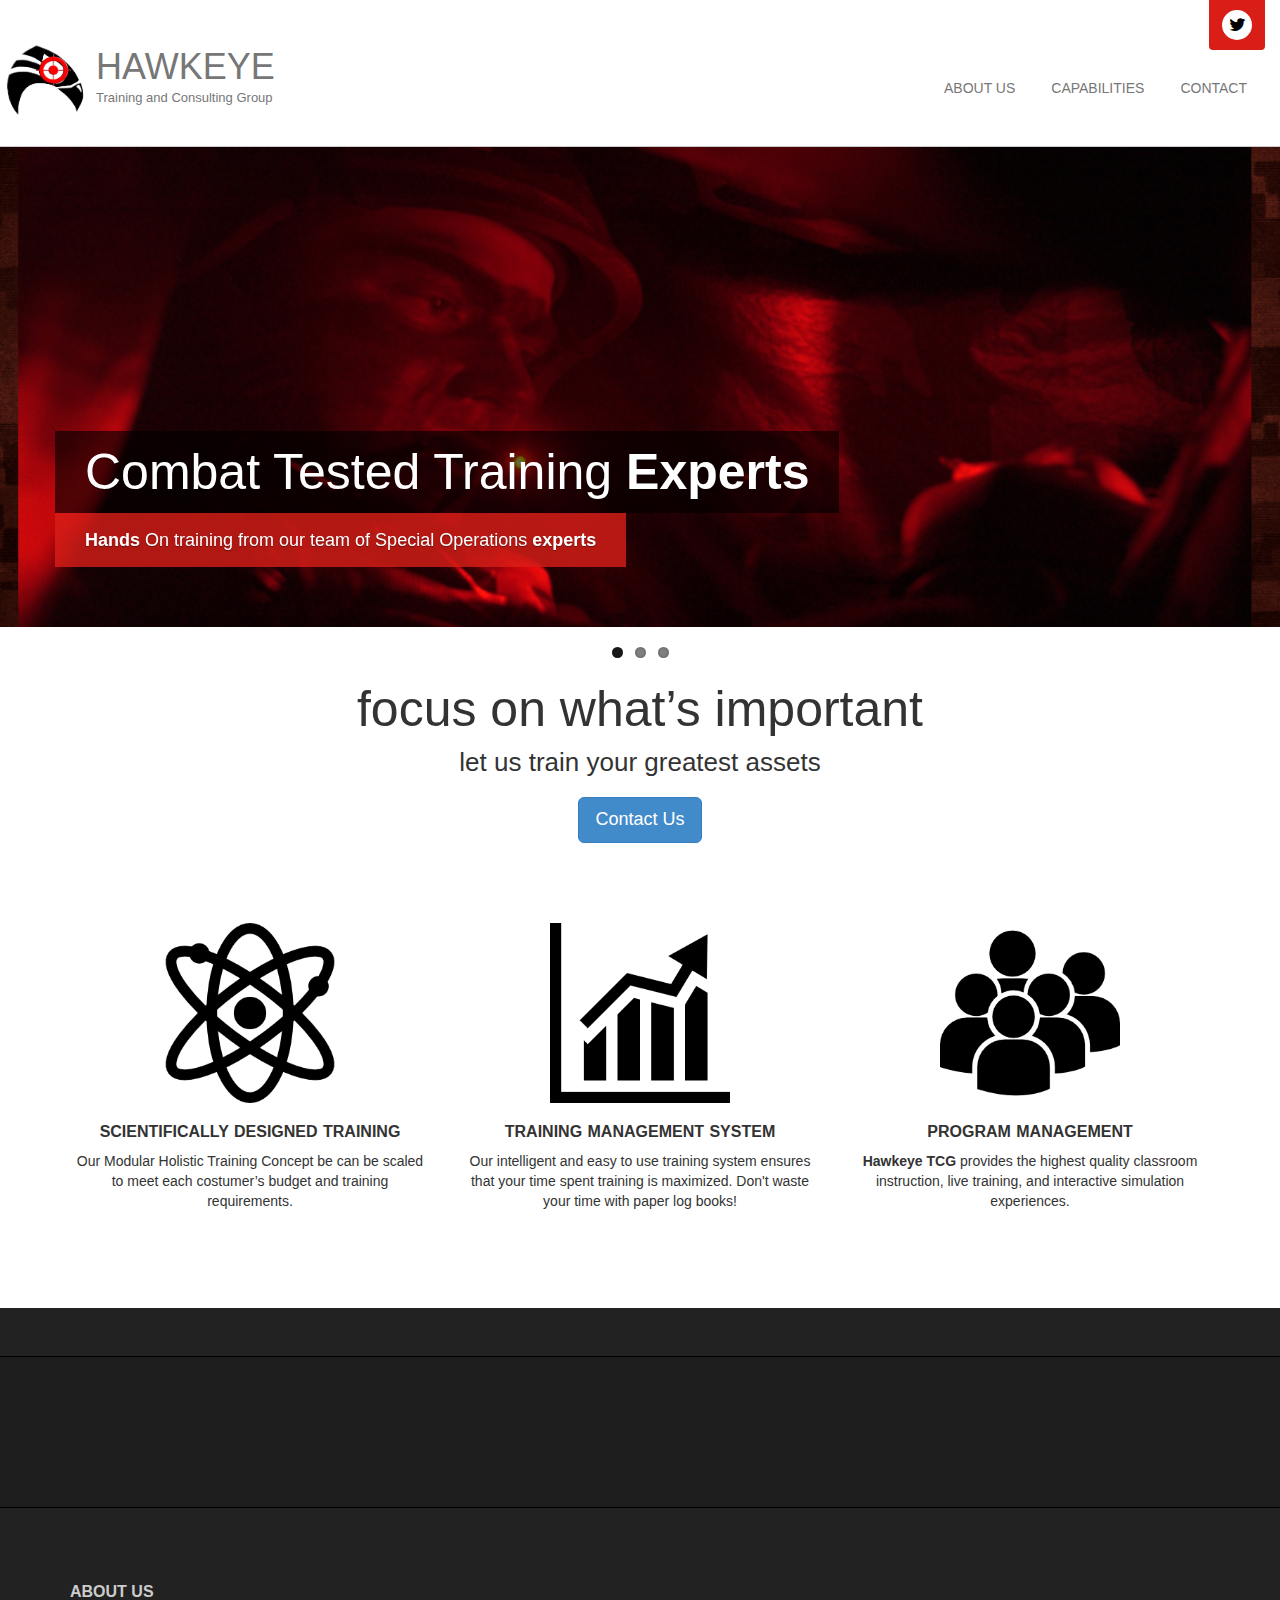
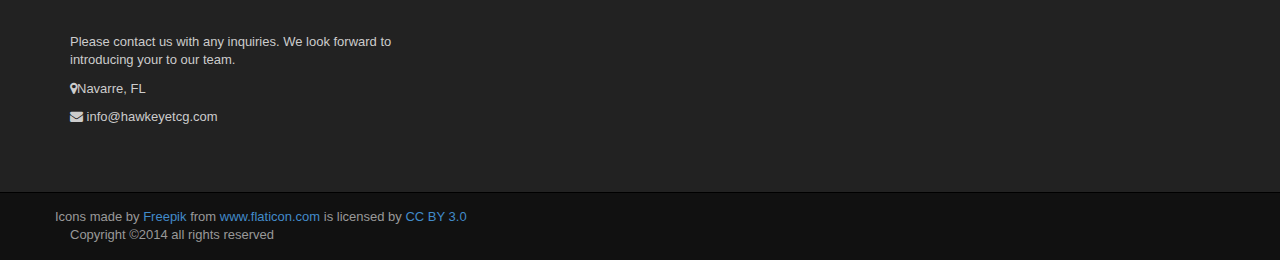
<file: index.html>
<!DOCTYPE html>
<html lang="en">

<head>
    <meta charset="utf-8">
    <meta http-equiv="X-UA-Compatible" content="IE=edge">
    <meta name="viewport" content="width=device-width, initial-scale=1">
    <title>Hawkeye TCG </title>

    <!-- CSS -->
    <link href="css/style.css" rel="stylesheet" />
    <link href="css/font-awesome.min.css" rel="stylesheet" />
    <link href="css/twitter-bootstrap/css/bootstrap.min.css" rel="stylesheet" />
    <link rel="stylesheet" href="js/woothemes-FlexSlider-06b12f8/flexslider.css" type="text/css" media="screen">
    <link rel="stylesheet" href="js/prettyPhoto_3.1.5/prettyPhoto.css" type="text/css" media="screen">
    <script type="text/javascript" src="js/modernizr.custom.48287.js"></script>
    <!--[if lt IE 9]>
      <script src="https://oss.maxcdn.com/libs/html5shiv/3.7.0/html5shiv.js"></script>
      <script src="https://oss.maxcdn.com/libs/respond.js/1.4.2/respond.min.js"></script>
    <![endif]-->
</head>

<body>
    <header>
        <div class="navbar navbar-default" role="navigation">
            <div class="navbar-header">
                <a class="navbar-brand">
                    <img src="images/logo.png" alt="optional logo" height="90" width="90">

                    <span class="logo_title">HAWKEYE</span> <span class="logo_subtitle">Training and Consulting Group</span>
                </a>
                <a class="btn btn-navbar btn-default navbar-toggle" data-toggle="collapse" data-target=".navbar-collapse">
                    <span class="nb_left pull-left">
                        <span class="fa fa-reorder"></span>
                    </span> <span class="nb_right pull-right">menu</span>
                </a>
            </div>
            <div class="collapse navbar-collapse">
                <ul class="nav pull-right navbar-nav">
                    <li><a href="pages/aboutus.html">About Us</a></li>
                    <li><a href="pages/capes.html">Capabilities</a></li>
                    <li><a href="pages/contact.html">Contact</a></li>
                </ul>
            </div>
        </div>
        <div id="social_media_wrapper">
            <a href="https://twitter.com/hawkeyetcg"><i class="fa fa-twitter"></i></a>
        </div>
    </header>

    <body>
        <section id="slider_wrapper" class="slider_wrapper full_page_photo">
            <div id="main_flexslider" class="flexslider">
                <ul class="slides">
                    <li class="item" style="background-image: url(images/pic8.png)">
                        <div class="container">
                            <div class="carousel-caption">
                                <h1>
                            Combat Tested Training <strong>Experts</strong>
                        </h1>
                                <p class="lead skincolored"><strong>Hands</strong> On training from our team of Special Operations <strong>experts</strong></p>
                            </div>
                        </div>
                    </li>
                    <li class="item" style="background-image: url(images/jtac_a10.png)">
                        <div class="container">
                            <div class="carousel-caption">
                                <h1>
                            <strong>Cradle to Grave</strong><br>
                            holistic  <strong>training</strong> solutions!
                        </h1>
                                <p class="lead skincolored">We <strong>Design</strong>, Deliver and <strong>Implement</strong> training solutions for
                                    <strong>ALL</strong> skill levels.</p>
                            </div>
                        </div>
                    </li>
                    <li class="item" style="background-image: url(images/jtac_mtn.png)">
                        <div class="container">
                            <div class="carousel-caption">
                                <h1>
                            <strong>Web Based</strong> Training Management <strong>System</strong>
                        </h1>
                                <p class="lead skincolored">
                                    <strong>VISION</strong> our training management system provides the <strong>tools</strong>                                    you need to keep up with your training.
                                </p>
                            </div>
                        </div>
                    </li>
                </ul>
            </div>
        </section>

        <div class="main">
            <div class="container">
                <section class="call_to_action">
                    <h3>focus on what’s important</h3>
                    <h4>let us train your greatest assets</h4>
                    <a class="btn btn-primary btn-lg" href="#">Contact Us</a>
                </section>
                <section class="features_teasers_wrapper">
                    <div class="row">
                        <div class="feature_teaser col-sm-4 col-md-4">
                            <img src="images/atom29.png" />
                            <h3>SCIENTIFICALLY DESIGNED TRAINING</h3>
                            <p>Our Modular Holistic Training Concept be can be scaled to meet each costumer’s budget and training
                                requirements.</p>
                        </div>
                        <div class="feature_teaser col-sm-4 col-md-4">
                            <img src="images/ascendant6.png" />
                            <h3>TRAINING MANAGEMENT SYSTEM</h3>
                            <p>Our intelligent and easy to use training system ensures that your time spent training is maximized.
                                Don't waste your time with paper log books!</p>
                        </div>
                        <div class="feature_teaser col-sm-4 col-md-4">
                            <img alt="responsive" src="images/users6.png">
                            <h3>PROGRAM MANAGEMENT</h3>
                            <p><strong>Hawkeye TCG</strong> provides the highest quality classroom instruction, live training,
                                and interactive simulation experiences.</p>
                        </div>
                    </div>
                </section>
            </div>
        </div>
    </body>

    <footer>
        <section class="twitter_feed_wrapper">
            <div class="container">
                <div class="row wow animated fadeInUp">
                    <div class="twitter_feed_icon col-sm-1 col-md-1"><a href="#twitter"><i class="fa fa-twitter"></i></a></div>
                    <div class="col-sm-11 col-md-11">
                        <blockquote>
                            <p>Follow us @HawkeyeTCG</p>
                        </blockquote>
                    </div>
                </div>
            </div>
        </section>
        <section id="footer_teasers_wrapper">
            <div class="container">
                <div class="row">
                    <div class="footer_teaser col-sm-4 col-md-4">
                        <h3>About us</h3>
                        <p>Please contact us with any inquiries. We look forward to introducing your to our team.</p>
                        <p><i class="fa fa-map-marker"></i>Navarre, FL</p>
                        <p><i class="fa fa-envelope"></i> info@hawkeyetcg.com</p>
                    </div>
                    <div class="footer_teaser col-sm-4 col-md-4">
                    </div>
                </div>
            </div>
        </section>
        <section class="copyright">
            <div class="container">
                <div class="row">
                    <div>Icons made by <a href="http://www.flaticon.com/authors/freepik" title="Freepik">Freepik</a> from <a href="http://www.flaticon.com"
                        title="Flaticon">www.flaticon.com</a> is licensed by <a href="http://creativecommons.org/licenses/by/3.0/"
                        title="Creative Commons BY 3.0">CC BY 3.0</a></div>
                    <div class="col-sm-6 col-md-6"> Copyright ©2014 all rights reserved </div>
                </div>
            </div>
        </section>
    </footer>



    <script src="https://ajax.googleapis.com/ajax/libs/jquery/1.11.0/jquery.min.js"></script>
    <script src="css/twitter-bootstrap/js/bootstrap.min.js"></script>
    <script src="js/woothemes-FlexSlider-06b12f8/jquery.flexslider-min.js"></script>
    <script src="js/prettyPhoto_3.1.5/jquery.prettyPhoto.js" type="text/javascript" charset="utf-8"></script>
    <script src="js/isotope/jquery.isotope.min.js" type="text/javascript"></script>
    <script type="text/javascript" src="js/jquery.ui.totop.js"></script>
    <script type="text/javascript" src="js/easing.js"></script>
    <script type="text/javascript" src="js/wow.min.js"></script>
    <script type="text/javascript" src="js/snap.svg-min.js"></script>
    <script type="text/javascript" src="js/restart_theme.js"></script>
    <script type="text/javascript" src="js/collapser.js"></script>

</body>

</html>
</file>
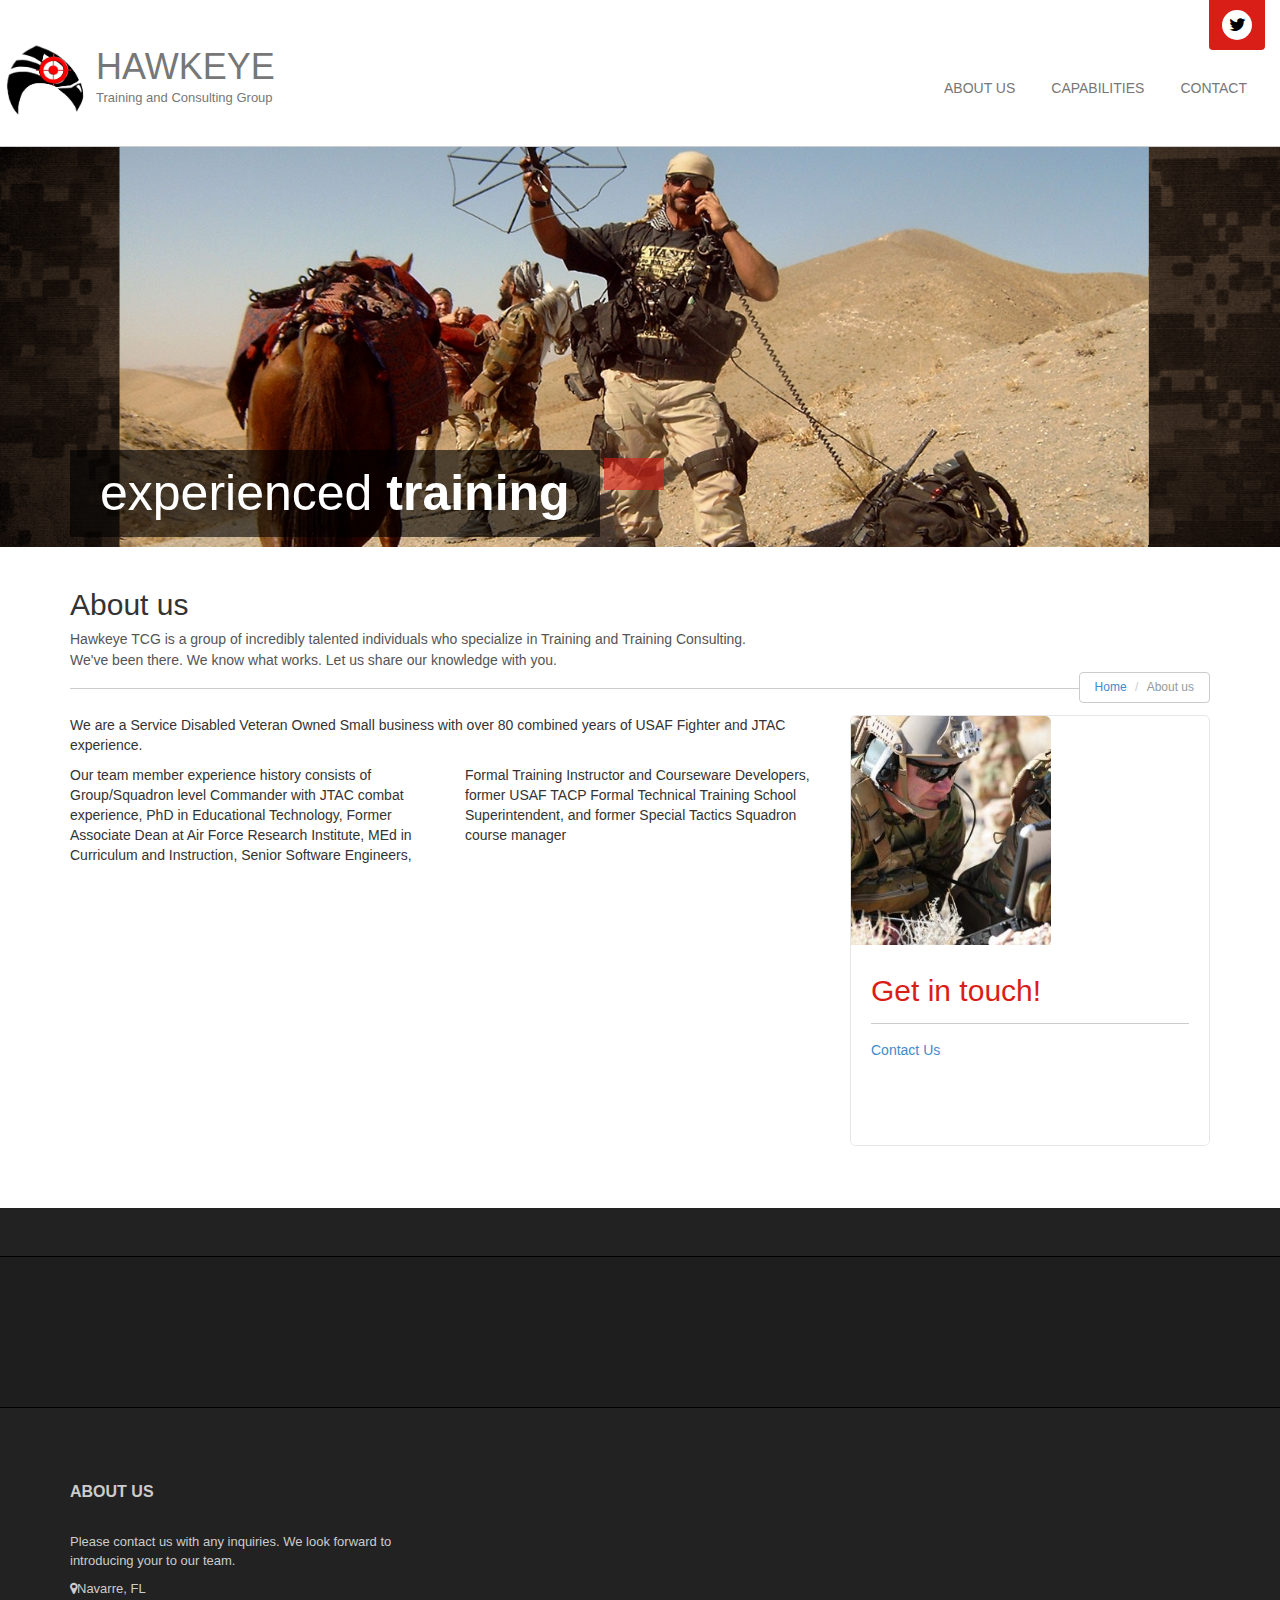
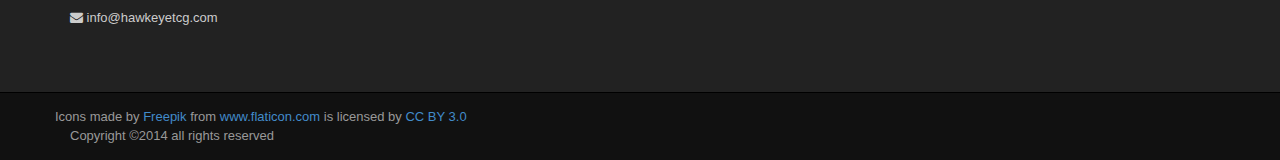
<file: pages/aboutus.html>
<!DOCTYPE html>
<html lang="en">

<head>
    <meta charset="utf-8">
    <meta http-equiv="X-UA-Compatible" content="IE=edge">
    <meta name="viewport" content="width=device-width, initial-scale=1">
    <title>Hawkeye TCG</title>

    <!-- CSS -->
    <link href="../css/style.css" rel="stylesheet" />
    <link href="../css/font-awesome.min.css" rel="stylesheet" />
    <link href="../css/twitter-bootstrap/css/bootstrap.min.css" rel="stylesheet" />
    <link rel="stylesheet" href="../js/woothemes-FlexSlider-06b12f8/flexslider.css" type="text/css" media="screen">
    <link rel="stylesheet" href="../js/prettyPhoto_3.1.5/prettyPhoto.css" type="text/css" media="screen">
    <script type="text/javascript" src="../js/modernizr.custom.48287.js"></script>
</head>

<body>
    <header>
        <div class="navbar navbar-default" role="navigation">
            <div class="navbar-header">
                <a class="navbar-brand">
                    <img src="../images/logo.png" alt="optional logo" height="90" width="90">

                    <span class="logo_title">HAWKEYE</span> <span class="logo_subtitle">Training and Consulting Group</span>
                </a>
                <a class="btn btn-navbar btn-default navbar-toggle" data-toggle="collapse" data-target=".navbar-collapse">
                    <span class="nb_left pull-left">
                        <span class="fa fa-reorder"></span>
                    </span> <span class="nb_right pull-right">menu</span>
                </a>
            </div>
            <div class="collapse navbar-collapse">
                <ul class="nav pull-right navbar-nav">
                    <li><a href="aboutus.html">About Us</a></li>
                    <li><a href="capes.html">Capabilities</a></li>
                    <li><a href="contact.html">Contact</a></li>
                </ul>
            </div>
        </div>
        <div id="social_media_wrapper">
            <a href="https://twitter.com/hawkeyetcg"><i class="fa fa-twitter"></i></a>
        </div>
    </header>
    <div class="full_page_photo" style="background-image: url(../images/aboutus.png);">
        <div class="container">
            <section class="call_to_action">
                <h3 class="animated bounceInDown">experienced<strong> training</strong></h3>
                <h4 class="animated bounceInUp skincolored"><strong></strong></h4>
            </section>
        </div>
    </div>
    <div class="container">
        <section class="hgroup">
            <h1>About us</h1>
            <h2>
            Hawkeye TCG is a group of incredibly talented individuals who specialize in Training and Training Consulting. <br />
            We've been there. We know what works. Let us share our knowledge with you.
        </h2>
            <ul class="breadcrumb pull-right">
                <li><a href="../index.html">Home</a></li>
                <li class="active">About us</li>
            </ul>
        </section>
        <section class="article-text">
            <div class="row">
                <div class="col-sm-8 col-md-8">
                    <p>We are a Service Disabled Veteran Owned Small business with over 80 combined years of USAF Fighter and
                        JTAC experience.</p>
                    <p class="columns_2">Our team member experience history consists of Group/Squadron level Commander with JTAC combat experience,
                        PhD in Educational Technology, Former Associate Dean at Air Force Research Institute, MEd in Curriculum
                        and Instruction, Senior Software Engineers, Formal Training Instructor and Courseware Developers,
                        former USAF TACP Formal Technical Training School Superintendent, and former Special Tactics Squadron
                        course manager</p>
                </div>
                <div class="col-sm-4 col-md-4">
                    <div class="service_teaser vertical">
                        <div class="service_photo">
                            <figure style="background-image:url(../images/jtac_toughbook.jpg)"></figure>
                        </div>
                        <div class="service_details">
                            <h2 class="section_header skincolored">Get in touch! </h2> <a href="contact.html">Contact Us</a>
                        </div>
                    </div>
                </div>
            </div>
        </section>
    </div>
</body>

<footer>
    <section class="twitter_feed_wrapper">
        <div class="container">
            <div class="row wow animated fadeInUp">
                <div class="twitter_feed_icon col-sm-1 col-md-1"><a href="#twitter"><i class="fa fa-twitter"></i></a></div>
                <div class="col-sm-11 col-md-11">
                    <blockquote>
                        <p>Follow us at @HawkeyeTCG</p>
                    </blockquote>
                </div>
            </div>
        </div>
    </section>
    <section id="footer_teasers_wrapper">
        <div class="container">
            <div class="row">
                <div class="footer_teaser col-sm-4 col-md-4">
                    <h3>About us</h3>
                    <p>Please contact us with any inquiries. We look forward to introducing your to our team.</p>
                    <p><i class="fa fa-map-marker"></i>Navarre, FL</p>
                    <p><i class="fa fa-envelope"></i> info@hawkeyetcg.com</p>
                </div>
                <div class="footer_teaser col-sm-4 col-md-4">
                </div>
            </div>
        </div>
    </section>
    <section class="copyright">
        <div class="container">
            <div class="row">
                <div>Icons made by <a href="http://www.flaticon.com/authors/freepik" title="Freepik">Freepik</a> from <a href="http://www.flaticon.com"
                    title="Flaticon">www.flaticon.com</a> is licensed by <a href="http://creativecommons.org/licenses/by/3.0/"
                    title="Creative Commons BY 3.0">CC BY 3.0</a></div>
                <div class="col-sm-6 col-md-6"> Copyright ©2014 all rights reserved </div>
            </div>
        </div>
    </section>
</footer>



<script src="https://ajax.googleapis.com/ajax/libs/jquery/1.11.0/jquery.min.js"></script>
<script src="../css/twitter-bootstrap/js/bootstrap.min.js"></script>
<script src="../js/woothemes-FlexSlider-06b12f8/jquery.flexslider-min.js"></script>
<script src="../js/prettyPhoto_3.1.5/jquery.prettyPhoto.js" type="text/javascript" charset="utf-8"></script>
<script src="../js/isotope/jquery.isotope.min.js" type="text/javascript"></script>
<script type="text/javascript" src="../js/jquery.ui.totop.js"></script>
<script type="text/javascript" src="../js/easing.js"></script>
<script type="text/javascript" src="../js/wow.min.js"></script>
<script type="text/javascript" src="../js/snap.svg-min.js"></script>
<script type="text/javascript" src="../js/restart_theme.js"></script>
<script type="text/javascript" src="../js/collapser.js"></script>

</html>
</file>
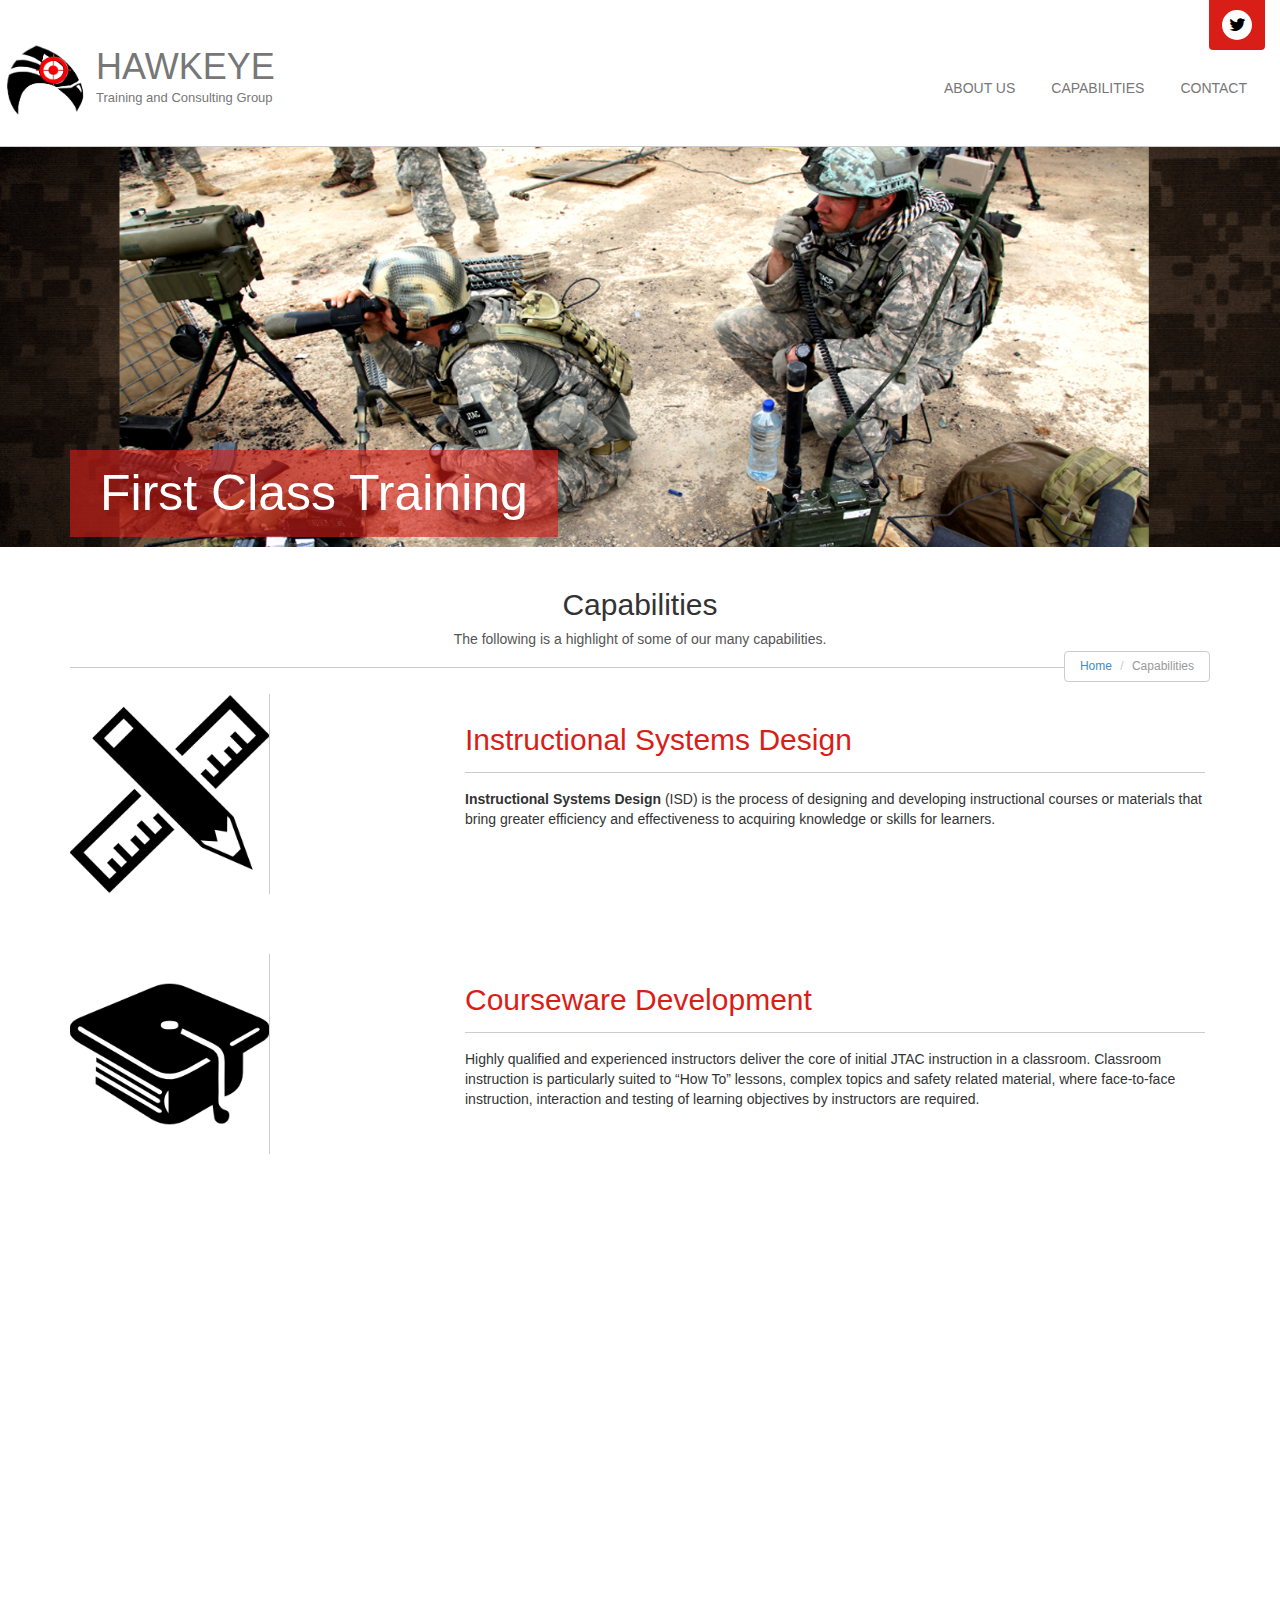
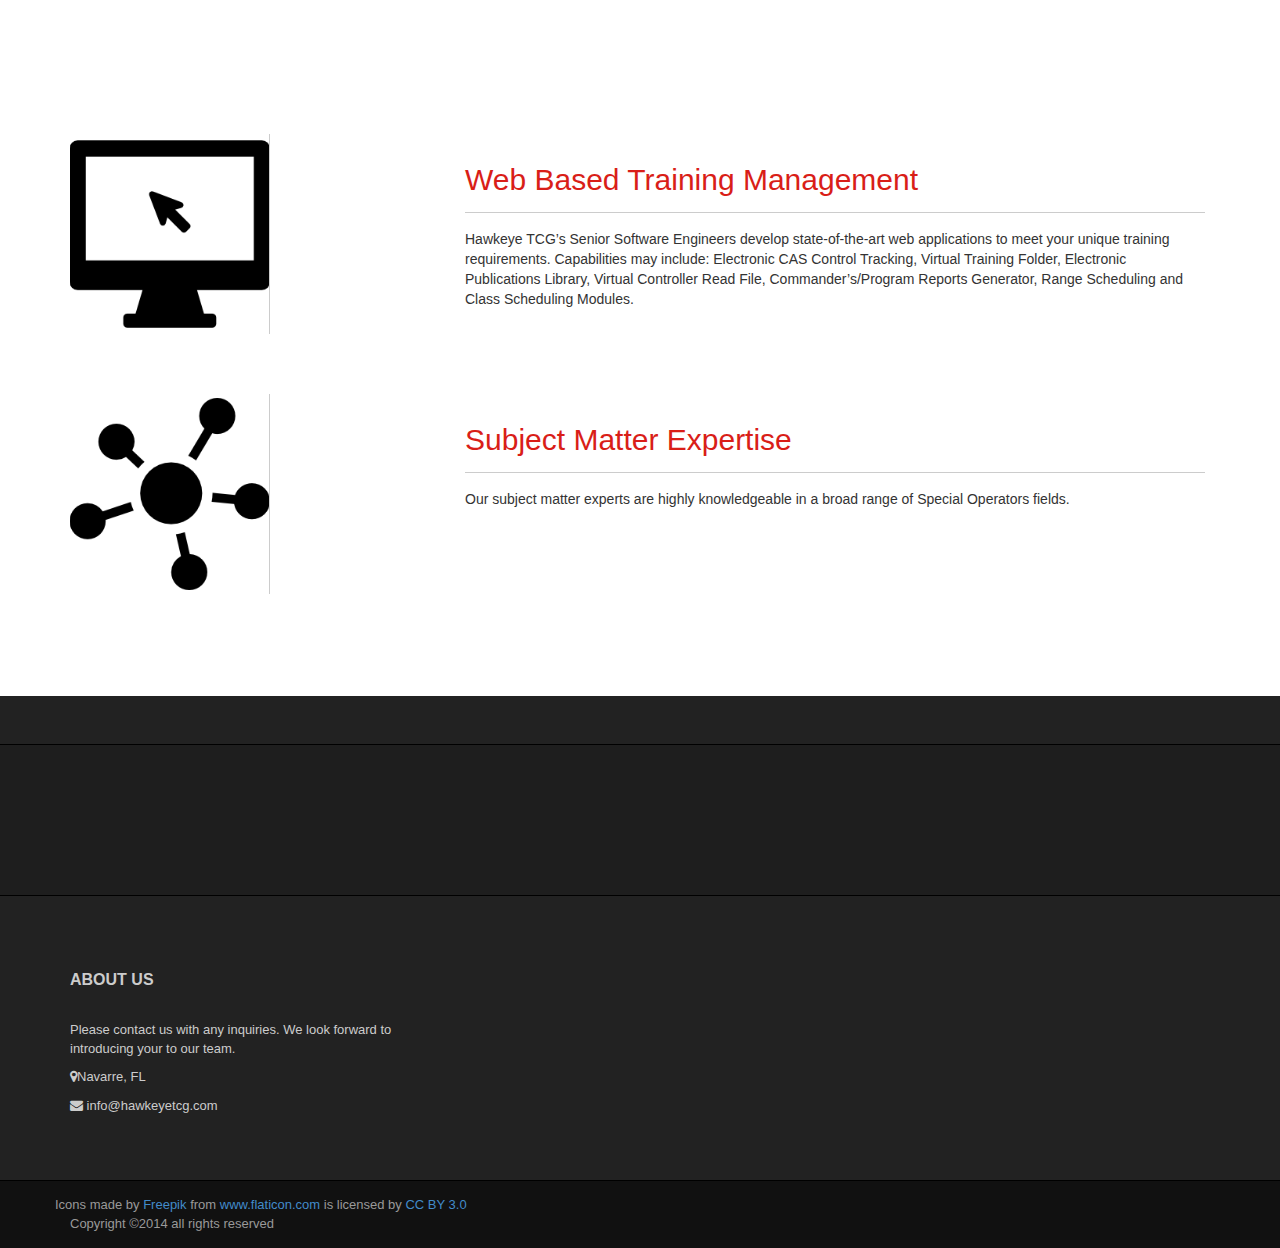
<file: pages/capes.html>
<!DOCTYPE html>
<html lang="en">

<head>
    <meta charset="utf-8">
    <meta http-equiv="X-UA-Compatible" content="IE=edge">
    <meta name="viewport" content="width=device-width, initial-scale=1">
    <title>Hawkeye TCG </title>

    <!-- CSS -->
    <link href="../css/style.css" rel="stylesheet" />
    <link href="../css/font-awesome.min.css" rel="stylesheet" />
    <link href="../css/twitter-bootstrap/css/bootstrap.min.css" rel="stylesheet" />
    <link rel="stylesheet" href="../js/woothemes-FlexSlider-06b12f8/flexslider.css" type="text/css" media="screen">
    <link rel="stylesheet" href="../js/prettyPhoto_3.1.5/prettyPhoto.css" type="text/css" media="screen">
    <script type="text/javascript" src="../js/modernizr.custom.48287.js"></script>
</head>

<body>
    <header>
        <div class="navbar navbar-default" role="navigation">
            <div class="navbar-header">
                <a class="navbar-brand">
                    <img src="../images/logo.png" alt="optional logo" height="90" width="90">

                    <span class="logo_title">HAWKEYE</span> <span class="logo_subtitle">Training and Consulting Group</span>
                </a>
                <a class="btn btn-navbar btn-default navbar-toggle" data-toggle="collapse" data-target=".navbar-collapse">
                    <span class="nb_left pull-left">
                        <span class="fa fa-reorder"></span>
                    </span> <span class="nb_right pull-right">menu</span>
                </a>
            </div>
            <div class="collapse navbar-collapse">
                <ul class="nav pull-right navbar-nav">
                    <li><a href="aboutus.html">About Us</a></li>
                    <li><a href="capes.html">Capabilities</a></li>
                    <li><a href="contact.html">Contact</a></li>
                </ul>
            </div>
        </div>
        <div id="social_media_wrapper">
            <a href="https://twitter.com/hawkeyetcg"><i class="fa fa-twitter"></i></a>
        </div>
    </header>
    <div class="full_page_photo" style="background-image: url(../images/tacp_afgan.png);">
        <div class="container">
            <section class="call_to_action">
                <h3 class="animated bounceInDown skincolored">First Class Training</h3>
            </section>
        </div>
    </div>
    <div class="container">
        <section class="hgroup centered">
            <h1>Capabilities</h1>
            <h2>The following is a highlight of some of our many capabilities.</h2>
            <ul class="breadcrumb pull-right">
                <li><a href="../index.html">Home</a></li>
                <li class="active">Capabilities</li>
            </ul>
        </section>
        <section class="service_teasers">
            <div class="service_teaser">
                <div class="row">
                    <div class="service_photo col-sm-4 col-md-4">
                        <figure style="background-image:url(../images/pen38.png)"></figure>
                    </div>
                    <div class="service_details col-sm-8 col-md-8">
                        <h2 class="section_header skincolored">Instructional Systems Design</h2>
                        <p><strong>Instructional Systems Design</strong> (ISD) is the process of designing and developing instructional
                            courses or materials that bring greater efficiency and effectiveness to acquiring knowledge or
                            skills for learners.</p>
                    </div>
                </div>
            </div>
            <div class="service_teaser">
                <div class="row">
                    <div class="service_photo col-sm-4 col-md-4">
                        <figure style="background-image:url(../images/web19.png)"></figure>
                    </div>
                    <div class="service_details col-sm-8 col-md-8">
                        <h2 class="section_header skincolored">Courseware Development</h2>
                        <p>Highly qualified and experienced instructors deliver the core of initial JTAC instruction in a classroom.
                            Classroom instruction is particularly suited to “How To” lessons, complex topics and safety related
                            material, where face-to-face instruction, interaction and testing of learning objectives by instructors
                            are required. </p>
                    </div>
                </div>
            </div>
            <div class="service_teaser right">
                <div class="row">
                    <div class="service_details col-sm-8 col-md-8 wow animated slideInLeft">
                        <h2 class="section_header skincolored">Training Cosultancy</h2>
                        <p>Not sure exactly how extensive your training requirements will be ? Get in touch with us and we can
                            guide you in the right direction.</p>
                    </div>
                    <div class="service_photo col-sm-4 col-md-4 wow animated slideInRight">
                        <figure style="background-image:url(../images/teacher4.png)"></figure>
                    </div>
                </div>
            </div>
            <div class="service_teaser right">
                <div class="row">
                    <div class="service_details col-sm-8 col-md-8 wow animated slideInLeft">
                        <h2 class="section_header skincolored">Program Management</h2>
                        <p>Let us take your existing training program to the next level. We provide hands on evaluations and
                            critique.</p>
                    </div>
                    <div class="service_photo col-sm-4 col-md-4 wow animated slideInRight">
                        <figure style="background-image:url(../images/rising8.png)"></figure>
                    </div>
                </div>
            </div>
        </section>
        <div class="service_teaser">
            <div class="row">
                <div class="service_photo col-sm-4 col-md-4">
                    <figure style="background-image:url(../images/monitor95.png)"></figure>
                </div>
                <div class="service_details col-sm-8 col-md-8">
                    <h2 class="section_header skincolored">Web Based Training Management</h2>
                    <p>Hawkeye TCG’s Senior Software Engineers develop state-of-the-art web applications to meet your unique
                        training requirements. Capabilities may include: Electronic CAS Control Tracking, Virtual Training
                        Folder, Electronic Publications Library, Virtual Controller Read File, Commander’s/Program Reports
                        Generator, Range Scheduling and Class Scheduling Modules.</p>
                </div>
            </div>
        </div>
        <div class="service_teaser">
            <div class="row">
                <div class="service_photo col-sm-4 col-md-4">
                    <figure style="background-image:url(../images/marketing8.png)"></figure>
                </div>
                <div class="service_details col-sm-8 col-md-8">
                    <h2 class="section_header skincolored">Subject Matter Expertise</h2>
                    <p>Our subject matter experts are highly knowledgeable in a broad range of Special Operators fields.</p>
                </div>
            </div>
        </div>
    </div>
</body>

<footer>
    <section class="twitter_feed_wrapper">
        <div class="container">
            <div class="row wow animated fadeInUp">
                <div class="twitter_feed_icon col-sm-1 col-md-1"><a href="#twitter"><i class="fa fa-twitter"></i></a></div>
                <div class="col-sm-11 col-md-11">
                    <blockquote>
                        <p>Follow us at @HawkeyeTCG</p>
                    </blockquote>
                </div>
            </div>
        </div>
    </section>
    <section id="footer_teasers_wrapper">
        <div class="container">
            <div class="row">
                <div class="footer_teaser col-sm-4 col-md-4">
                    <h3>About us</h3>
                    <p>Please contact us with any inquiries. We look forward to introducing your to our team.</p>
                    <p><i class="fa fa-map-marker"></i>Navarre, FL</p>
                    <p><i class="fa fa-envelope"></i> info@hawkeyetcg.com</p>
                </div>
                <div class="footer_teaser col-sm-4 col-md-4">
                </div>
            </div>
        </div>
    </section>
    <section class="copyright">
        <div class="container">
            <div class="row">
                <div>Icons made by <a href="http://www.flaticon.com/authors/freepik" title="Freepik">Freepik</a> from <a href="http://www.flaticon.com"
                    title="Flaticon">www.flaticon.com</a> is licensed by <a href="http://creativecommons.org/licenses/by/3.0/"
                    title="Creative Commons BY 3.0">CC BY 3.0</a></div>
                <div class="col-sm-6 col-md-6"> Copyright ©2014 all rights reserved </div>
            </div>
        </div>
    </section>
</footer>



<script src="https://ajax.googleapis.com/ajax/libs/jquery/1.11.0/jquery.min.js"></script>
<script src="../css/twitter-bootstrap/js/bootstrap.min.js"></script>
<script src="../js/woothemes-FlexSlider-06b12f8/jquery.flexslider-min.js"></script>
<script src="../js/prettyPhoto_3.1.5/jquery.prettyPhoto.js" type="text/javascript" charset="utf-8"></script>
<script src="../js/isotope/jquery.isotope.min.js" type="text/javascript"></script>
<script type="text/javascript" src="../js/jquery.ui.totop.js"></script>
<script type="text/javascript" src="../js/easing.js"></script>
<script type="text/javascript" src="../js/wow.min.js"></script>
<script type="text/javascript" src="../js/snap.svg-min.js"></script>
<script type="text/javascript" src="../js/restart_theme.js"></script>
<script type="text/javascript" src="../js/collapser.js"></script>

</html>
</file>
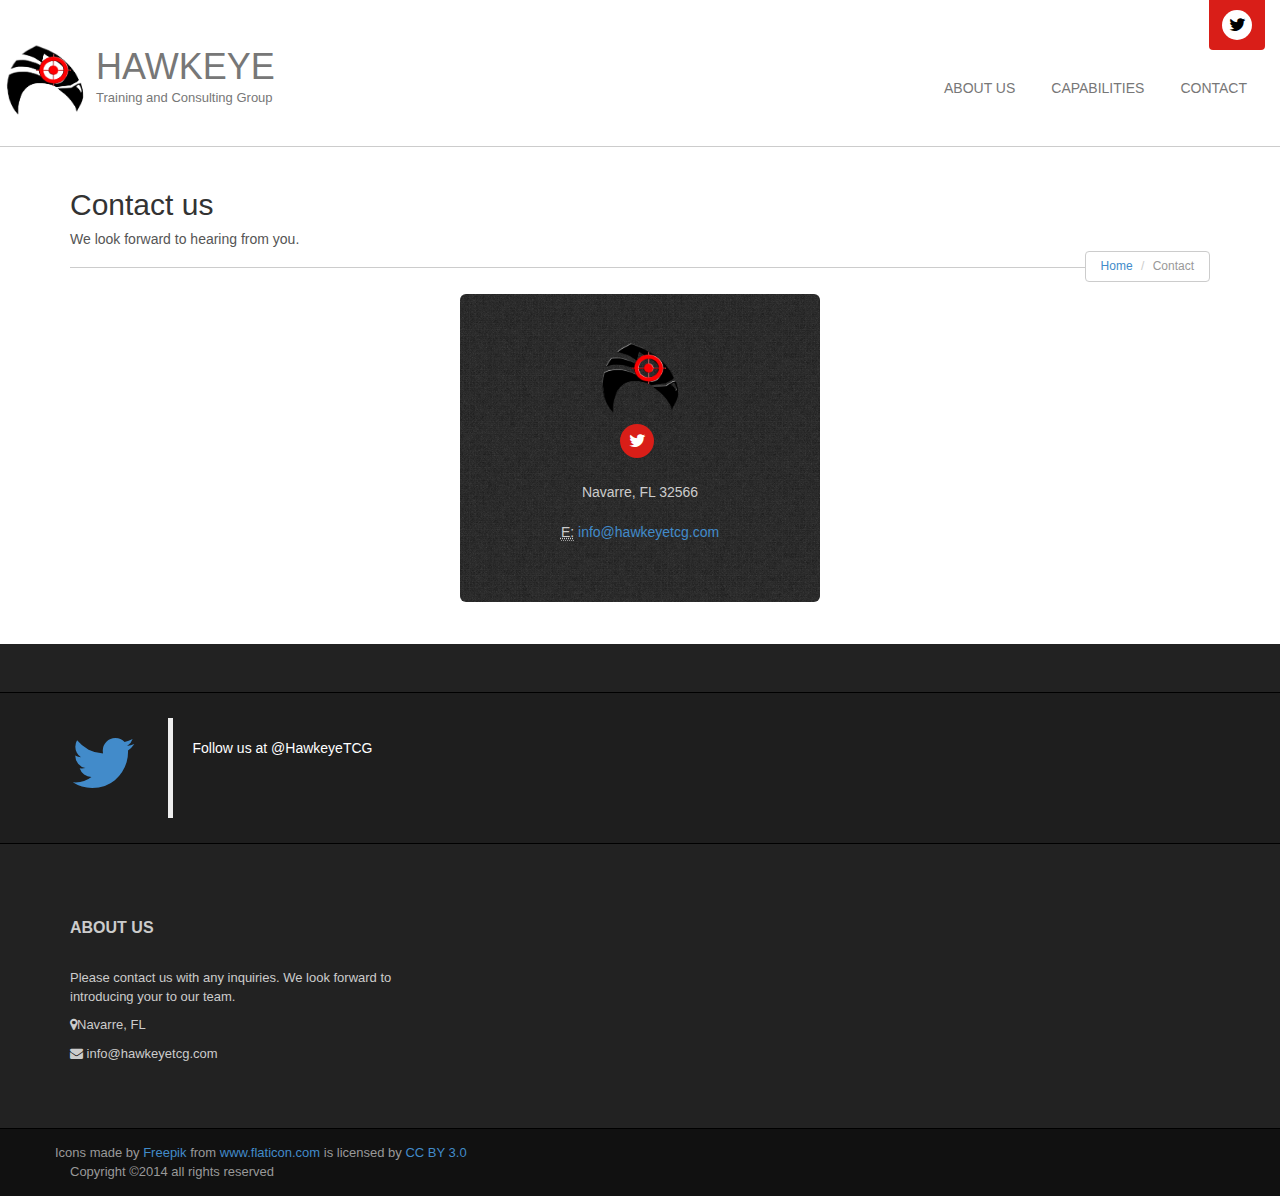
<file: pages/contact.html>
<!DOCTYPE html>
<html lang="en">

<head>
    <meta charset="utf-8">
    <meta http-equiv="X-UA-Compatible" content="IE=edge">
    <meta name="viewport" content="width=device-width, initial-scale=1">
    <title>Hawkeye TCG </title>

    <!-- CSS -->
    <link href="../css/style.css" rel="stylesheet" />
    <link href="../css/font-awesome.min.css" rel="stylesheet" />
    <link href="../css/twitter-bootstrap/css/bootstrap.min.css" rel="stylesheet" />
    <link rel="stylesheet" href="../js/woothemes-FlexSlider-06b12f8/flexslider.css" type="text/css" media="screen">
    <link rel="stylesheet" href="../js/prettyPhoto_3.1.5/prettyPhoto.css" type="text/css" media="screen">
    <script type="text/javascript" src="../js/modernizr.custom.48287.js"></script>
</head>

<body>
    <header>
        <div class="navbar navbar-default" role="navigation">
            <div class="navbar-header">
                <a class="navbar-brand">
                    <img src="../images/logo.png" alt="optional logo" height="90" width="90">

                    <span class="logo_title">HAWKEYE</span> <span class="logo_subtitle">Training and Consulting Group</span>
                </a>
                <a class="btn btn-navbar btn-default navbar-toggle" data-toggle="collapse" data-target=".navbar-collapse">
                    <span class="nb_left pull-left">
                        <span class="fa fa-reorder"></span>
                    </span> <span class="nb_right pull-right">menu</span>
                </a>
            </div>
            <div class="collapse navbar-collapse">
                <ul class="nav pull-right navbar-nav">
                    <li><a href="aboutus.html">About Us</a></li>
                    <li><a href="capes.html">Capabilities</a></li>
                    <li><a href="contact.html">Contact</a></li>
                </ul>
            </div>
        </div>
        <div id="social_media_wrapper">
            <a href="https://twitter.com/hawkeyetcg"><i class="fa fa-twitter"></i></a>
        </div>
    </header>
    <div class="container">
        <section class="hgroup">
            <h1>Contact us</h1>
            <h2>We look forward to hearing from you.</h2>
            <ul class="breadcrumb pull-right">
                <li><a href="../index.html">Home</a></li>
                <li class="active">Contact</li>
            </ul>
        </section>
        <section>
            <div class="row">
                <div class="office_address col-sm-4 col-sm-offset-4 col-md-4 col-md-offset-4">
                    <div class="team_member">
                        <img src="../images/logo.png" width="90" height="90" alt="logo">
                        <div class="team_social"> <a href="https://twitter.com/hawkeyetcg"><i class="fa fa-twitter"></i></a> </div>
                        <address>
                        Navarre, FL 32566<br>
                    </address>
                        <address>
                        <abbr title="Phone">E:</abbr> <a href="mailto:#">info@hawkeyetcg.com</a>
                    </address>
                    </div>
                </div>
            </div>
        </section>
    </div>
</body>

<footer>
    <section class="twitter_feed_wrapper">
        <div class="container">
            <div class="row wow animated fadeInUp">
                <div class="twitter_feed_icon col-sm-1 col-md-1"><a href="#twitter"><i class="fa fa-twitter"></i></a></div>
                <div class="col-sm-11 col-md-11">
                    <blockquote>
                        <p>Follow us at @HawkeyeTCG</p>
                    </blockquote>
                </div>
            </div>
        </div>
    </section>
    <section id="footer_teasers_wrapper">
        <div class="container">
            <div class="row">
                <div class="footer_teaser col-sm-4 col-md-4">
                    <h3>About us</h3>
                    <p>Please contact us with any inquiries. We look forward to introducing your to our team.</p>
                    <p><i class="fa fa-map-marker"></i>Navarre, FL</p>
                    <p><i class="fa fa-envelope"></i> info@hawkeyetcg.com</p>
                </div>
                <div class="footer_teaser col-sm-4 col-md-4">
                </div>
            </div>
        </div>
    </section>
    <section class="copyright">
        <div class="container">
            <div class="row">
                <div>Icons made by <a href="http://www.flaticon.com/authors/freepik" title="Freepik">Freepik</a> from <a href="http://www.flaticon.com"
                    title="Flaticon">www.flaticon.com</a> is licensed by <a href="http://creativecommons.org/licenses/by/3.0/"
                    title="Creative Commons BY 3.0">CC BY 3.0</a></div>
                <div class="col-sm-6 col-md-6"> Copyright ©2014 all rights reserved </div>
            </div>
        </div>
    </section>
</footer>



<script src="https://ajax.googleapis.com/ajax/libs/jquery/1.11.0/jquery.min.js"></script>
<script src="../css/twitter-bootstrap/js/bootstrap.min.js"></script>
<script src="../js/woothemes-FlexSlider-06b12f8/jquery.flexslider-min.js"></script>
<script src="../js/prettyPhoto_3.1.5/jquery.prettyPhoto.js" type="text/javascript" charset="utf-8"></script>
<script src="../js/isotope/jquery.isotope.min.js" type="text/javascript"></script>
<script type="text/javascript" src="../js/jquery.ui.totop.js"></script>
<script type="text/javascript" src="../js/easing.js"></script>
<script type="text/javascript" src="../js/wow.min.js"></script>
<script type="text/javascript" src="../js/snap.svg-min.js"></script>
<script type="text/javascript" src="../js/restart_theme.js"></script>
<script type="text/javascript" src="../js/collapser.js"></script>

</html>
</file>
<file: js/prettyPhoto_3.1.5/prettyPhoto.css>
div.pp_default .pp_top,div.pp_default .pp_top .pp_middle,div.pp_default .pp_top .pp_left,div.pp_default .pp_top .pp_right,div.pp_default .pp_bottom,div.pp_default .pp_bottom .pp_left,div.pp_default .pp_bottom .pp_middle,div.pp_default .pp_bottom .pp_right{height:13px}
div.pp_default .pp_top .pp_left{background:url(images/prettyPhoto/default/sprite.png) -78px -93px no-repeat}
div.pp_default .pp_top .pp_middle{background:url(images/prettyPhoto/default/sprite_x.png) top left repeat-x}
div.pp_default .pp_top .pp_right{background:url(images/prettyPhoto/default/sprite.png) -112px -93px no-repeat}
div.pp_default .pp_content .ppt{color:#f8f8f8}
div.pp_default .pp_content_container .pp_left{background:url(images/prettyPhoto/default/sprite_y.png) -7px 0 repeat-y;padding-left:13px}
div.pp_default .pp_content_container .pp_right{background:url(images/prettyPhoto/default/sprite_y.png) top right repeat-y;padding-right:13px}
div.pp_default .pp_next:hover{background:url(images/prettyPhoto/default/sprite_next.png) center right no-repeat;cursor:pointer}
div.pp_default .pp_previous:hover{background:url(images/prettyPhoto/default/sprite_prev.png) center left no-repeat;cursor:pointer}
div.pp_default .pp_expand{background:url(images/prettyPhoto/default/sprite.png) 0 -29px no-repeat;cursor:pointer;width:28px;height:28px}
div.pp_default .pp_expand:hover{background:url(images/prettyPhoto/default/sprite.png) 0 -56px no-repeat;cursor:pointer}
div.pp_default .pp_contract{background:url(images/prettyPhoto/default/sprite.png) 0 -84px no-repeat;cursor:pointer;width:28px;height:28px}
div.pp_default .pp_contract:hover{background:url(images/prettyPhoto/default/sprite.png) 0 -113px no-repeat;cursor:pointer}
div.pp_default .pp_close{width:30px;height:30px;background:url(images/prettyPhoto/default/sprite.png) 2px 1px no-repeat;cursor:pointer}
div.pp_default .pp_gallery ul li a{background:url(images/prettyPhoto/default/default_thumb.png) center center #f8f8f8;border:1px solid #aaa}
div.pp_default .pp_social{margin-top:7px}
div.pp_default .pp_gallery a.pp_arrow_previous,div.pp_default .pp_gallery a.pp_arrow_next{position:static;left:auto}
div.pp_default .pp_nav .pp_play,div.pp_default .pp_nav .pp_pause{background:url(images/prettyPhoto/default/sprite.png) -51px 1px no-repeat;height:30px;width:30px}
div.pp_default .pp_nav .pp_pause{background-position:-51px -29px}
div.pp_default a.pp_arrow_previous,div.pp_default a.pp_arrow_next{background:url(images/prettyPhoto/default/sprite.png) -31px -3px no-repeat;height:20px;width:20px;margin:4px 0 0}
div.pp_default a.pp_arrow_next{left:52px;background-position:-82px -3px}
div.pp_default .pp_content_container .pp_details{margin-top:5px}
div.pp_default .pp_nav{clear:none;height:30px;width:110px;position:relative}
div.pp_default .pp_nav .currentTextHolder{font-family:Georgia;font-style:italic;color:#999;font-size:11px;left:75px;line-height:25px;position:absolute;top:2px;margin:0;padding:0 0 0 10px}
div.pp_default .pp_close:hover,div.pp_default .pp_nav .pp_play:hover,div.pp_default .pp_nav .pp_pause:hover,div.pp_default .pp_arrow_next:hover,div.pp_default .pp_arrow_previous:hover{opacity:0.7}
div.pp_default .pp_description{font-size:11px;font-weight:700;line-height:14px;margin:5px 50px 5px 0}
div.pp_default .pp_bottom .pp_left{background:url(images/prettyPhoto/default/sprite.png) -78px -127px no-repeat}
div.pp_default .pp_bottom .pp_middle{background:url(images/prettyPhoto/default/sprite_x.png) bottom left repeat-x}
div.pp_default .pp_bottom .pp_right{background:url(images/prettyPhoto/default/sprite.png) -112px -127px no-repeat}
div.pp_default .pp_loaderIcon{background:url(images/prettyPhoto/default/loader.gif) center center no-repeat}
div.light_rounded .pp_top .pp_left{background:url(images/prettyPhoto/light_rounded/sprite.png) -88px -53px no-repeat}
div.light_rounded .pp_top .pp_right{background:url(images/prettyPhoto/light_rounded/sprite.png) -110px -53px no-repeat}
div.light_rounded .pp_next:hover{background:url(images/prettyPhoto/light_rounded/btnNext.png) center right no-repeat;cursor:pointer}
div.light_rounded .pp_previous:hover{background:url(images/prettyPhoto/light_rounded/btnPrevious.png) center left no-repeat;cursor:pointer}
div.light_rounded .pp_expand{background:url(images/prettyPhoto/light_rounded/sprite.png) -31px -26px no-repeat;cursor:pointer}
div.light_rounded .pp_expand:hover{background:url(images/prettyPhoto/light_rounded/sprite.png) -31px -47px no-repeat;cursor:pointer}
div.light_rounded .pp_contract{background:url(images/prettyPhoto/light_rounded/sprite.png) 0 -26px no-repeat;cursor:pointer}
div.light_rounded .pp_contract:hover{background:url(images/prettyPhoto/light_rounded/sprite.png) 0 -47px no-repeat;cursor:pointer}
div.light_rounded .pp_close{width:75px;height:22px;background:url(images/prettyPhoto/light_rounded/sprite.png) -1px -1px no-repeat;cursor:pointer}
div.light_rounded .pp_nav .pp_play{background:url(images/prettyPhoto/light_rounded/sprite.png) -1px -100px no-repeat;height:15px;width:14px}
div.light_rounded .pp_nav .pp_pause{background:url(images/prettyPhoto/light_rounded/sprite.png) -24px -100px no-repeat;height:15px;width:14px}
div.light_rounded .pp_arrow_previous{background:url(images/prettyPhoto/light_rounded/sprite.png) 0 -71px no-repeat}
div.light_rounded .pp_arrow_next{background:url(images/prettyPhoto/light_rounded/sprite.png) -22px -71px no-repeat}
div.light_rounded .pp_bottom .pp_left{background:url(images/prettyPhoto/light_rounded/sprite.png) -88px -80px no-repeat}
div.light_rounded .pp_bottom .pp_right{background:url(images/prettyPhoto/light_rounded/sprite.png) -110px -80px no-repeat}
div.dark_rounded .pp_top .pp_left{background:url(images/prettyPhoto/dark_rounded/sprite.png) -88px -53px no-repeat}
div.dark_rounded .pp_top .pp_right{background:url(images/prettyPhoto/dark_rounded/sprite.png) -110px -53px no-repeat}
div.dark_rounded .pp_content_container .pp_left{background:url(images/prettyPhoto/dark_rounded/contentPattern.png) top left repeat-y}
div.dark_rounded .pp_content_container .pp_right{background:url(images/prettyPhoto/dark_rounded/contentPattern.png) top right repeat-y}
div.dark_rounded .pp_next:hover{background:url(images/prettyPhoto/dark_rounded/btnNext.png) center right no-repeat;cursor:pointer}
div.dark_rounded .pp_previous:hover{background:url(images/prettyPhoto/dark_rounded/btnPrevious.png) center left no-repeat;cursor:pointer}
div.dark_rounded .pp_expand{background:url(images/prettyPhoto/dark_rounded/sprite.png) -31px -26px no-repeat;cursor:pointer}
div.dark_rounded .pp_expand:hover{background:url(images/prettyPhoto/dark_rounded/sprite.png) -31px -47px no-repeat;cursor:pointer}
div.dark_rounded .pp_contract{background:url(images/prettyPhoto/dark_rounded/sprite.png) 0 -26px no-repeat;cursor:pointer}
div.dark_rounded .pp_contract:hover{background:url(images/prettyPhoto/dark_rounded/sprite.png) 0 -47px no-repeat;cursor:pointer}
div.dark_rounded .pp_close{width:75px;height:22px;background:url(images/prettyPhoto/dark_rounded/sprite.png) -1px -1px no-repeat;cursor:pointer}
div.dark_rounded .pp_description{margin-right:85px;color:#fff}
div.dark_rounded .pp_nav .pp_play{background:url(images/prettyPhoto/dark_rounded/sprite.png) -1px -100px no-repeat;height:15px;width:14px}
div.dark_rounded .pp_nav .pp_pause{background:url(images/prettyPhoto/dark_rounded/sprite.png) -24px -100px no-repeat;height:15px;width:14px}
div.dark_rounded .pp_arrow_previous{background:url(images/prettyPhoto/dark_rounded/sprite.png) 0 -71px no-repeat}
div.dark_rounded .pp_arrow_next{background:url(images/prettyPhoto/dark_rounded/sprite.png) -22px -71px no-repeat}
div.dark_rounded .pp_bottom .pp_left{background:url(images/prettyPhoto/dark_rounded/sprite.png) -88px -80px no-repeat}
div.dark_rounded .pp_bottom .pp_right{background:url(images/prettyPhoto/dark_rounded/sprite.png) -110px -80px no-repeat}
div.dark_rounded .pp_loaderIcon{background:url(images/prettyPhoto/dark_rounded/loader.gif) center center no-repeat}
div.dark_square .pp_left,div.dark_square .pp_middle,div.dark_square .pp_right,div.dark_square .pp_content{background:#000}
div.dark_square .pp_description{color:#fff;margin:0 85px 0 0}
div.dark_square .pp_loaderIcon{background:url(images/prettyPhoto/dark_square/loader.gif) center center no-repeat}
div.dark_square .pp_expand{background:url(images/prettyPhoto/dark_square/sprite.png) -31px -26px no-repeat;cursor:pointer}
div.dark_square .pp_expand:hover{background:url(images/prettyPhoto/dark_square/sprite.png) -31px -47px no-repeat;cursor:pointer}
div.dark_square .pp_contract{background:url(images/prettyPhoto/dark_square/sprite.png) 0 -26px no-repeat;cursor:pointer}
div.dark_square .pp_contract:hover{background:url(images/prettyPhoto/dark_square/sprite.png) 0 -47px no-repeat;cursor:pointer}
div.dark_square .pp_close{width:75px;height:22px;background:url(images/prettyPhoto/dark_square/sprite.png) -1px -1px no-repeat;cursor:pointer}
div.dark_square .pp_nav{clear:none}
div.dark_square .pp_nav .pp_play{background:url(images/prettyPhoto/dark_square/sprite.png) -1px -100px no-repeat;height:15px;width:14px}
div.dark_square .pp_nav .pp_pause{background:url(images/prettyPhoto/dark_square/sprite.png) -24px -100px no-repeat;height:15px;width:14px}
div.dark_square .pp_arrow_previous{background:url(images/prettyPhoto/dark_square/sprite.png) 0 -71px no-repeat}
div.dark_square .pp_arrow_next{background:url(images/prettyPhoto/dark_square/sprite.png) -22px -71px no-repeat}
div.dark_square .pp_next:hover{background:url(images/prettyPhoto/dark_square/btnNext.png) center right no-repeat;cursor:pointer}
div.dark_square .pp_previous:hover{background:url(images/prettyPhoto/dark_square/btnPrevious.png) center left no-repeat;cursor:pointer}
div.light_square .pp_expand{background:url(images/prettyPhoto/light_square/sprite.png) -31px -26px no-repeat;cursor:pointer}
div.light_square .pp_expand:hover{background:url(images/prettyPhoto/light_square/sprite.png) -31px -47px no-repeat;cursor:pointer}
div.light_square .pp_contract{background:url(images/prettyPhoto/light_square/sprite.png) 0 -26px no-repeat;cursor:pointer}
div.light_square .pp_contract:hover{background:url(images/prettyPhoto/light_square/sprite.png) 0 -47px no-repeat;cursor:pointer}
div.light_square .pp_close{width:75px;height:22px;background:url(images/prettyPhoto/light_square/sprite.png) -1px -1px no-repeat;cursor:pointer}
div.light_square .pp_nav .pp_play{background:url(images/prettyPhoto/light_square/sprite.png) -1px -100px no-repeat;height:15px;width:14px}
div.light_square .pp_nav .pp_pause{background:url(images/prettyPhoto/light_square/sprite.png) -24px -100px no-repeat;height:15px;width:14px}
div.light_square .pp_arrow_previous{background:url(images/prettyPhoto/light_square/sprite.png) 0 -71px no-repeat}
div.light_square .pp_arrow_next{background:url(images/prettyPhoto/light_square/sprite.png) -22px -71px no-repeat}
div.light_square .pp_next:hover{background:url(images/prettyPhoto/light_square/btnNext.png) center right no-repeat;cursor:pointer}
div.light_square .pp_previous:hover{background:url(images/prettyPhoto/light_square/btnPrevious.png) center left no-repeat;cursor:pointer}
div.facebook .pp_top .pp_left{background:url(images/prettyPhoto/facebook/sprite.png) -88px -53px no-repeat}
div.facebook .pp_top .pp_middle{background:url(images/prettyPhoto/facebook/contentPatternTop.png) top left repeat-x}
div.facebook .pp_top .pp_right{background:url(images/prettyPhoto/facebook/sprite.png) -110px -53px no-repeat}
div.facebook .pp_content_container .pp_left{background:url(images/prettyPhoto/facebook/contentPatternLeft.png) top left repeat-y}
div.facebook .pp_content_container .pp_right{background:url(images/prettyPhoto/facebook/contentPatternRight.png) top right repeat-y}
div.facebook .pp_expand{background:url(images/prettyPhoto/facebook/sprite.png) -31px -26px no-repeat;cursor:pointer}
div.facebook .pp_expand:hover{background:url(images/prettyPhoto/facebook/sprite.png) -31px -47px no-repeat;cursor:pointer}
div.facebook .pp_contract{background:url(images/prettyPhoto/facebook/sprite.png) 0 -26px no-repeat;cursor:pointer}
div.facebook .pp_contract:hover{background:url(images/prettyPhoto/facebook/sprite.png) 0 -47px no-repeat;cursor:pointer}
div.facebook .pp_close{width:22px;height:22px;background:url(images/prettyPhoto/facebook/sprite.png) -1px -1px no-repeat;cursor:pointer}
div.facebook .pp_description{margin:0 37px 0 0}
div.facebook .pp_loaderIcon{background:url(images/prettyPhoto/facebook/loader.gif) center center no-repeat}
div.facebook .pp_arrow_previous{background:url(images/prettyPhoto/facebook/sprite.png) 0 -71px no-repeat;height:22px;margin-top:0;width:22px}
div.facebook .pp_arrow_previous.disabled{background-position:0 -96px;cursor:default}
div.facebook .pp_arrow_next{background:url(images/prettyPhoto/facebook/sprite.png) -32px -71px no-repeat;height:22px;margin-top:0;width:22px}
div.facebook .pp_arrow_next.disabled{background-position:-32px -96px;cursor:default}
div.facebook .pp_nav{margin-top:0}
div.facebook .pp_nav p{font-size:15px;padding:0 3px 0 4px}
div.facebook .pp_nav .pp_play{background:url(images/prettyPhoto/facebook/sprite.png) -1px -123px no-repeat;height:22px;width:22px}
div.facebook .pp_nav .pp_pause{background:url(images/prettyPhoto/facebook/sprite.png) -32px -123px no-repeat;height:22px;width:22px}
div.facebook .pp_next:hover{background:url(images/prettyPhoto/facebook/btnNext.png) center right no-repeat;cursor:pointer}
div.facebook .pp_previous:hover{background:url(images/prettyPhoto/facebook/btnPrevious.png) center left no-repeat;cursor:pointer}
div.facebook .pp_bottom .pp_left{background:url(images/prettyPhoto/facebook/sprite.png) -88px -80px no-repeat}
div.facebook .pp_bottom .pp_middle{background:url(images/prettyPhoto/facebook/contentPatternBottom.png) top left repeat-x}
div.facebook .pp_bottom .pp_right{background:url(images/prettyPhoto/facebook/sprite.png) -110px -80px no-repeat}
div.pp_pic_holder a:focus{outline:none}
div.pp_overlay{background:#000;display:none;left:0;position:absolute;top:0;width:100%;z-index:9500}
div.pp_pic_holder{display:none;position:absolute;width:100px;z-index:10000}
.pp_content{height:40px;min-width:40px}
* html .pp_content{width:40px}
.pp_content_container{position:relative;text-align:left;width:100%}
.pp_content_container .pp_left{padding-left:20px}
.pp_content_container .pp_right{padding-right:20px}
.pp_content_container .pp_details{float:left;margin:10px 0 2px}
.pp_description{display:none;margin:0}
.pp_social{float:left;margin:0}
.pp_social .facebook{float:left;margin-left:5px;width:55px;overflow:hidden}
.pp_social .twitter{float:left}
.pp_nav{clear:right;float:left;margin:3px 10px 0 0}
.pp_nav p{float:left;white-space:nowrap;margin:2px 4px}
.pp_nav .pp_play,.pp_nav .pp_pause{float:left;margin-right:4px;text-indent:-10000px}
a.pp_arrow_previous,a.pp_arrow_next{display:block;float:left;height:15px;margin-top:3px;overflow:hidden;text-indent:-10000px;width:14px}
.pp_hoverContainer{position:absolute;top:0;width:100%;z-index:2000}
.pp_gallery{display:none;left:50%;margin-top:-50px;position:absolute;z-index:10000}
.pp_gallery div{float:left;overflow:hidden;position:relative}
.pp_gallery ul{float:left;height:35px;position:relative;white-space:nowrap;margin:0 0 0 5px;padding:0}
.pp_gallery ul a{border:1px rgba(0,0,0,0.5) solid;display:block;float:left;height:33px;overflow:hidden}
.pp_gallery ul a img{border:0}
.pp_gallery li{display:block;float:left;margin:0 5px 0 0;padding:0}
.pp_gallery li.default a{background:url(images/prettyPhoto/facebook/default_thumbnail.gif) 0 0 no-repeat;display:block;height:33px;width:50px}
.pp_gallery .pp_arrow_previous,.pp_gallery .pp_arrow_next{margin-top:7px!important}
a.pp_next{background:url(images/prettyPhoto/light_rounded/btnNext.png) 10000px 10000px no-repeat;display:block;float:right;height:100%;text-indent:-10000px;width:49%}
a.pp_previous{background:url(images/prettyPhoto/light_rounded/btnNext.png) 10000px 10000px no-repeat;display:block;float:left;height:100%;text-indent:-10000px;width:49%}
a.pp_expand,a.pp_contract{cursor:pointer;display:none;height:20px;position:absolute;right:30px;text-indent:-10000px;top:10px;width:20px;z-index:20000}
a.pp_close{position:absolute;right:0;top:0;display:block;line-height:22px;text-indent:-10000px}
.pp_loaderIcon{display:block;height:24px;left:50%;position:absolute;top:50%;width:24px;margin:-12px 0 0 -12px}
#pp_full_res{line-height:1!important}
#pp_full_res .pp_inline{text-align:left}
#pp_full_res .pp_inline p{margin:0 0 15px}
div.ppt{color:#fff;display:none;font-size:17px;z-index:9999;margin:0 0 5px 15px}
div.pp_default .pp_content,div.light_rounded .pp_content{background-color:#fff}
div.pp_default #pp_full_res .pp_inline,div.light_rounded .pp_content .ppt,div.light_rounded #pp_full_res .pp_inline,div.light_square .pp_content .ppt,div.light_square #pp_full_res .pp_inline,div.facebook .pp_content .ppt,div.facebook #pp_full_res .pp_inline{color:#000}
div.pp_default .pp_gallery ul li a:hover,div.pp_default .pp_gallery ul li.selected a,.pp_gallery ul a:hover,.pp_gallery li.selected a{border-color:#fff}
div.pp_default .pp_details,div.light_rounded .pp_details,div.dark_rounded .pp_details,div.dark_square .pp_details,div.light_square .pp_details,div.facebook .pp_details{position:relative}
div.light_rounded .pp_top .pp_middle,div.light_rounded .pp_content_container .pp_left,div.light_rounded .pp_content_container .pp_right,div.light_rounded .pp_bottom .pp_middle,div.light_square .pp_left,div.light_square .pp_middle,div.light_square .pp_right,div.light_square .pp_content,div.facebook .pp_content{background:#fff}
div.light_rounded .pp_description,div.light_square .pp_description{margin-right:85px}
div.light_rounded .pp_gallery a.pp_arrow_previous,div.light_rounded .pp_gallery a.pp_arrow_next,div.dark_rounded .pp_gallery a.pp_arrow_previous,div.dark_rounded .pp_gallery a.pp_arrow_next,div.dark_square .pp_gallery a.pp_arrow_previous,div.dark_square .pp_gallery a.pp_arrow_next,div.light_square .pp_gallery a.pp_arrow_previous,div.light_square .pp_gallery a.pp_arrow_next{margin-top:12px!important}
div.light_rounded .pp_arrow_previous.disabled,div.dark_rounded .pp_arrow_previous.disabled,div.dark_square .pp_arrow_previous.disabled,div.light_square .pp_arrow_previous.disabled{background-position:0 -87px;cursor:default}
div.light_rounded .pp_arrow_next.disabled,div.dark_rounded .pp_arrow_next.disabled,div.dark_square .pp_arrow_next.disabled,div.light_square .pp_arrow_next.disabled{background-position:-22px -87px;cursor:default}
div.light_rounded .pp_loaderIcon,div.light_square .pp_loaderIcon{background:url(images/prettyPhoto/light_rounded/loader.gif) center center no-repeat}
div.dark_rounded .pp_top .pp_middle,div.dark_rounded .pp_content,div.dark_rounded .pp_bottom .pp_middle{background:url(images/prettyPhoto/dark_rounded/contentPattern.png) top left repeat}
div.dark_rounded .currentTextHolder,div.dark_square .currentTextHolder{color:#c4c4c4}
div.dark_rounded #pp_full_res .pp_inline,div.dark_square #pp_full_res .pp_inline{color:#fff}
.pp_top,.pp_bottom{height:20px;position:relative}
* html .pp_top,* html .pp_bottom{padding:0 20px}
.pp_top .pp_left,.pp_bottom .pp_left{height:20px;left:0;position:absolute;width:20px}
.pp_top .pp_middle,.pp_bottom .pp_middle{height:20px;left:20px;position:absolute;right:20px}
* html .pp_top .pp_middle,* html .pp_bottom .pp_middle{left:0;position:static}
.pp_top .pp_right,.pp_bottom .pp_right{height:20px;left:auto;position:absolute;right:0;top:0;width:20px}
.pp_fade,.pp_gallery li.default a img{display:none}
</file>
